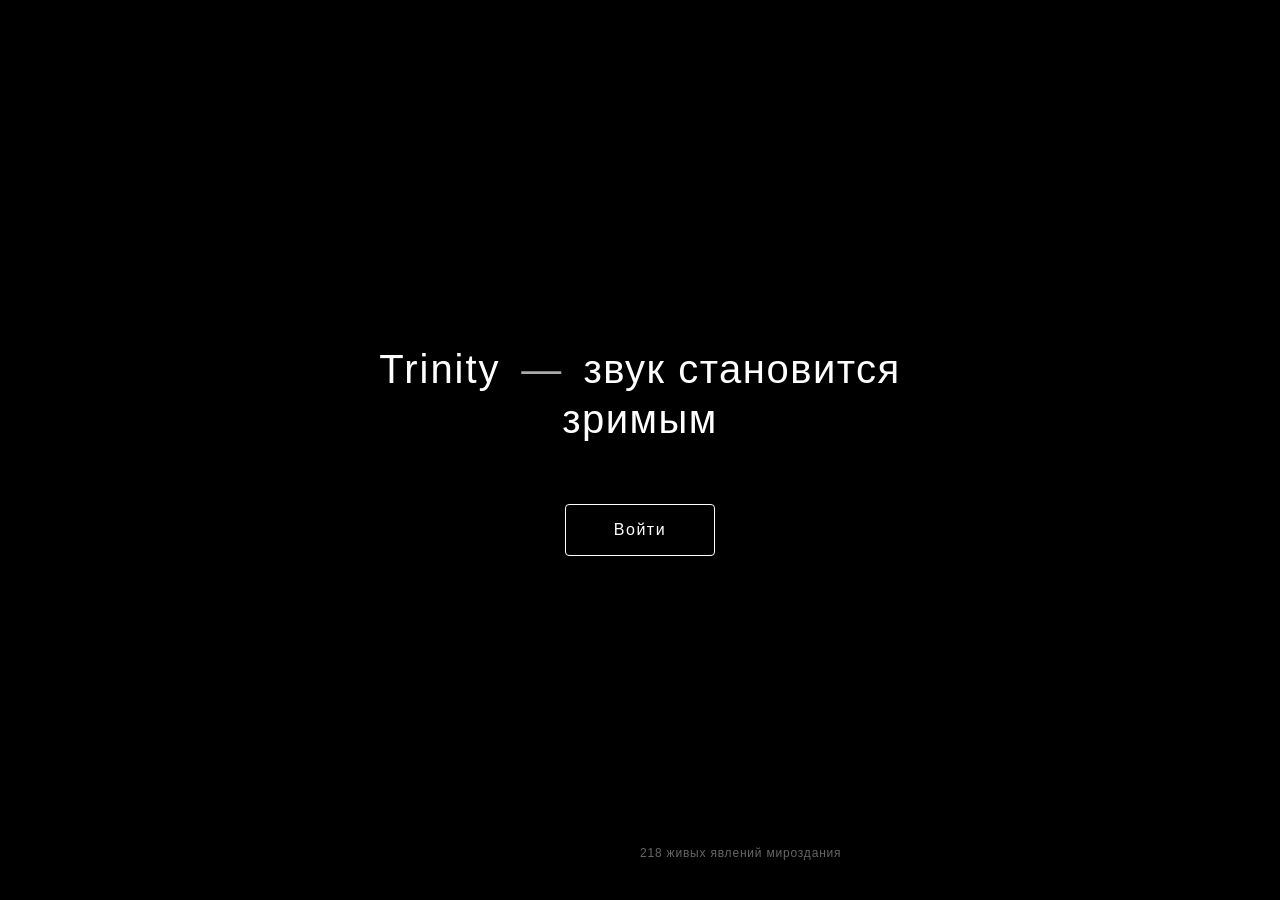
<file: index.html>
<!DOCTYPE html>
<html lang="ru">
<head>
    <meta charset="UTF-8">
    <title>Тринити Альфа</title>
    <meta http-equiv="refresh" content="0; url=приложение/вход/index.html">
    <script>
        // Кириллический путь — обязательно через encodeURI (Решение 3)
        location.replace(encodeURI('приложение/вход/index.html'));
    </script>
</head>
<body style="background:#000;color:#aaa;font-family:-apple-system,sans-serif;">
    <p style="margin:40vh auto;text-align:center;">Загрузка Тринити Альфа…</p>
</body>
</html>
</file>
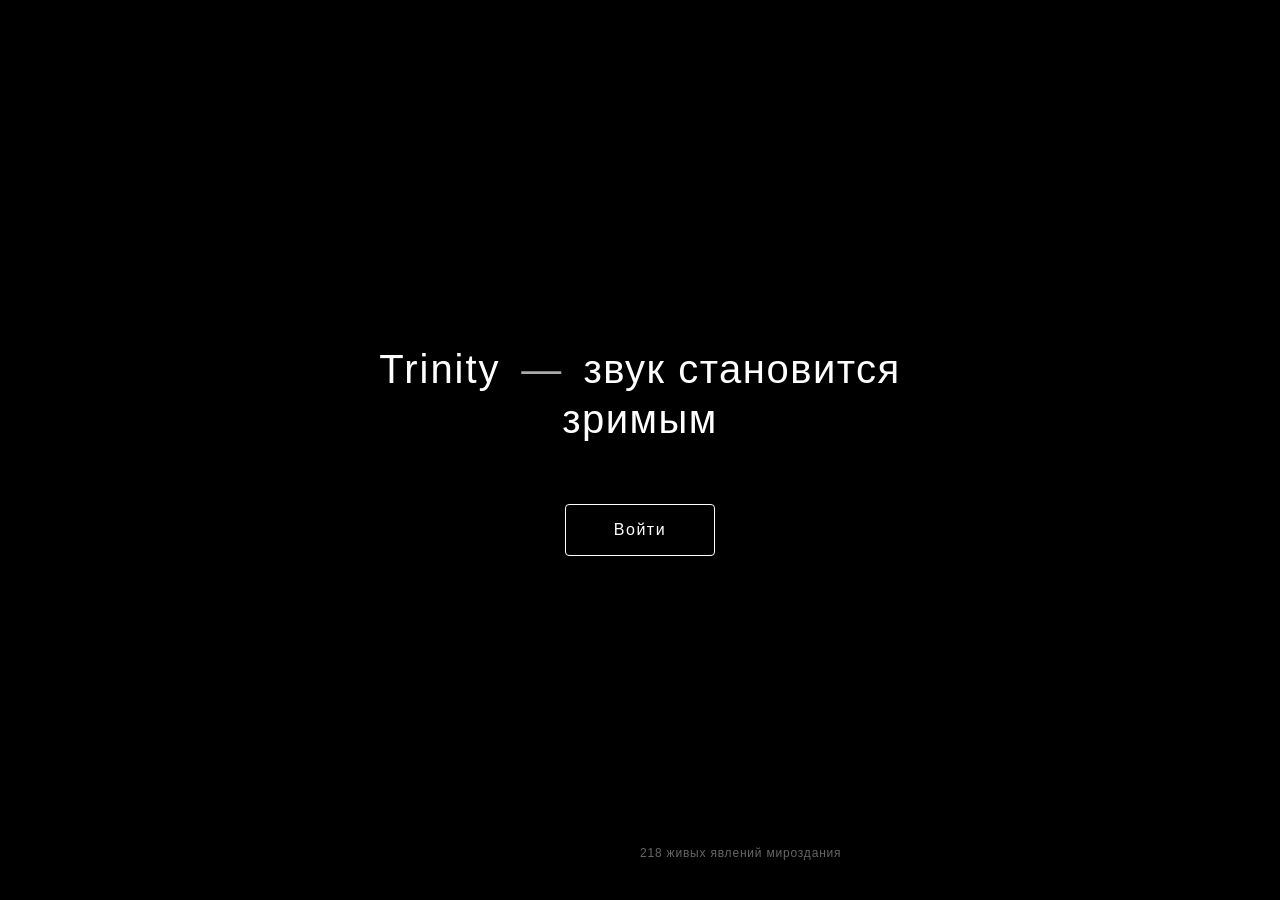
<file: приложение/вход/index.html>
<!DOCTYPE html>
<html lang="ru">
<head>
    <meta charset="UTF-8">
    <title>Trinity — звук становится зримым</title>
    <link rel="stylesheet" href="../стили/палитра.css">
    <link rel="stylesheet" href="стиль.css">
</head>
<body class="экран-входа">
    <main class="вход">
        <h1 class="фраза">
            <span class="бренд">Trinity</span>
            <span class="разделитель">—</span>
            <span class="хвост">звук становится зримым</span>
        </h1>

        <button id="кнопка-войти" class="кнопка-войти" type="button">Войти</button>

        <p class="подпись">218 живых явлений мироздания</p>
    </main>

    <div id="перекрытие" class="перекрытие"></div>

    <script src="логика.js"></script>
</body>
</html>
</file>
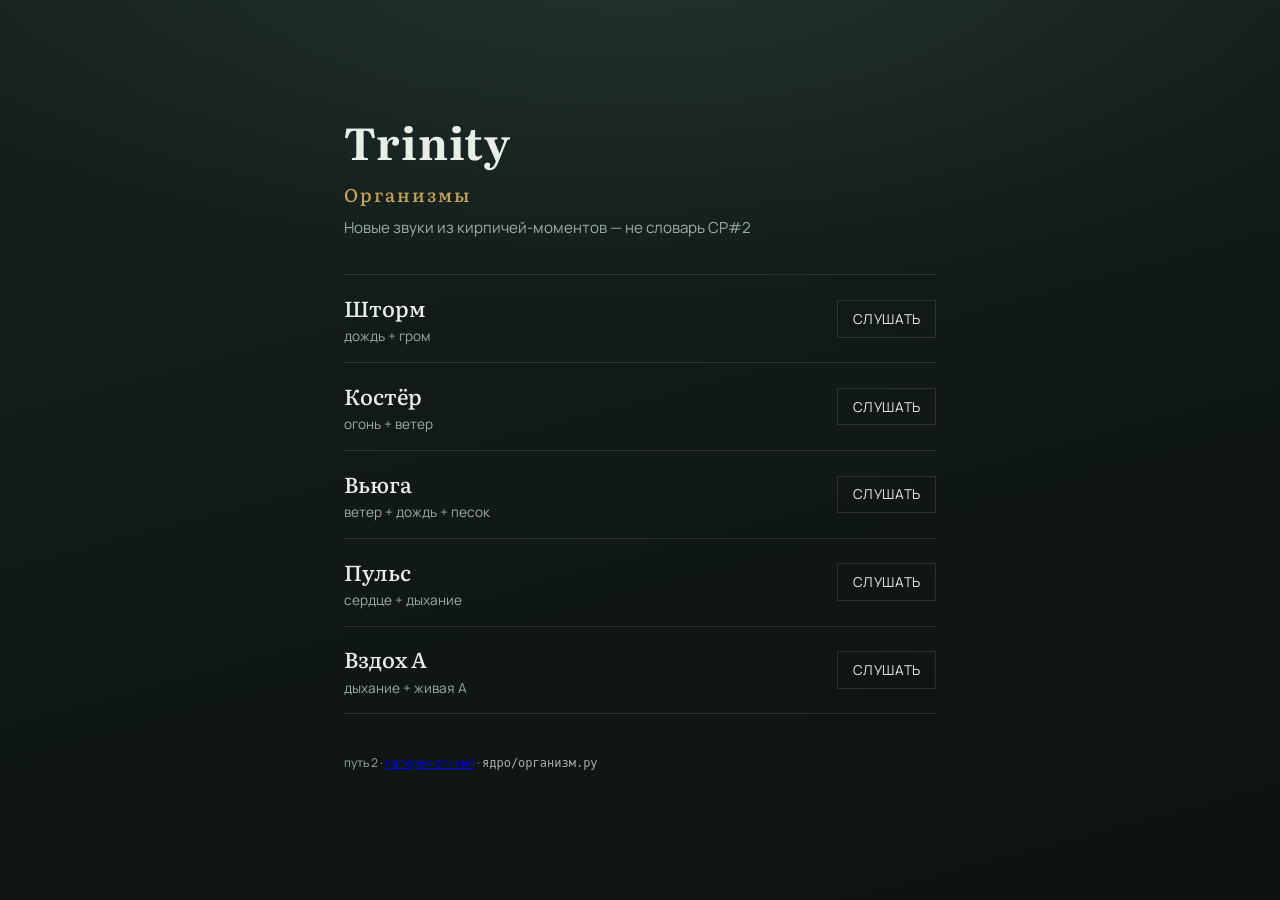
<file: приложение/организмы/index.html>
<!DOCTYPE html>
<html lang="ru">
<head>
  <meta charset="UTF-8">
  <meta name="viewport" content="width=device-width, initial-scale=1">
  <title>Trinity — организмы</title>
  <link rel="stylesheet" href="../стили/палитра.css">
  <link rel="stylesheet" href="стиль.css">
</head>
<body>
  <main class="сцена">
    <header class="верх">
      <p class="бренд">Trinity</p>
      <h1>Организмы</h1>
      <p class="под">Новые звуки из кирпичей-моментов — не словарь CP#2</p>
    </header>
    <ul id="список" class="список"></ul>
    <p class="низ">путь 2 · <a href="../галерея_стихий/">галерея стихий</a> · <code>ядро/организм.py</code></p>
  </main>
  <script type="module" src="логика.js"></script>
</body>
</html>
</file>
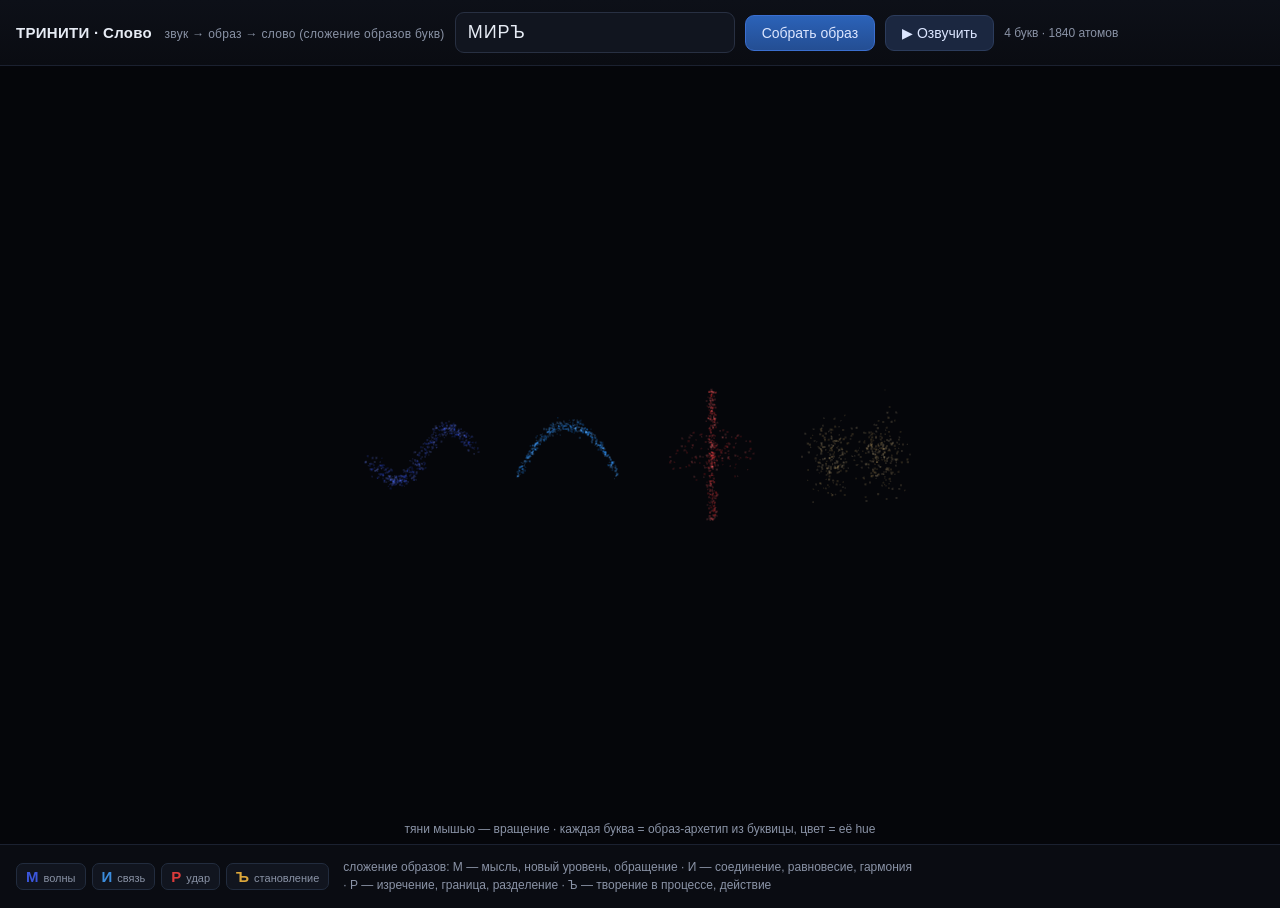
<file: приложение/слово/index.html>
<!DOCTYPE html>
<html lang="ru">
<head>
<meta charset="UTF-8">
<meta name="viewport" content="width=device-width, initial-scale=1">
<title>Тринити — Слово (звук → образ → слово)</title>
<script type="importmap">
{ "imports": { "three": "../vendor/three/three.module.js", "three/addons/": "../vendor/three/addons/" } }
</script>
<style>
  :root{ --bg:#05060a; --pan:#0d1018; --tx:#e7ecf5; --mut:#8a93a6; --acc:#6ea8ff; }
  *{box-sizing:border-box}
  html,body{margin:0;height:100%;background:var(--bg);color:var(--tx);font-family:-apple-system,BlinkMacSystemFont,'Segoe UI',sans-serif;}
  .верх{display:flex;gap:10px;align-items:center;padding:12px 16px;background:linear-gradient(#0d1018,#0a0c12);border-bottom:1px solid #1b2130;flex-wrap:wrap;}
  .верх h1{font-size:15px;margin:0;font-weight:650;letter-spacing:.3px}
  .верх h1 small{color:var(--mut);font-weight:400;margin-left:8px;font-size:12px}
  input#слово{flex:0 0 280px;background:#11151f;border:1px solid #283042;color:var(--tx);font-size:18px;padding:9px 12px;border-radius:9px;letter-spacing:1px;outline:none}
  input#слово:focus{border-color:var(--acc)}
  button{background:#1b2740;border:1px solid #2c3c5c;color:#dce6ff;font-size:14px;padding:9px 16px;border-radius:9px;cursor:pointer}
  button:hover{background:#23304e}
  button.gl{background:linear-gradient(#2b62b8,#244e93);border-color:#3b6fd0}
  #холст{position:absolute;inset:0;top:0}
  .сцена{position:relative;width:100%;height:calc(100% - 58px - 64px)}
  .подпись{position:absolute;left:0;right:0;bottom:8px;text-align:center;color:var(--mut);font-size:12px;pointer-events:none}
  .низ{height:64px;display:flex;align-items:center;gap:14px;padding:0 16px;background:#0a0c12;border-top:1px solid #1b2130}
  .буквы{display:flex;gap:6px;flex-wrap:wrap;align-items:center}
  .чип{padding:4px 9px;border-radius:7px;font-size:13px;background:#11151f;border:1px solid #222c3e}
  .чип b{font-size:15px}
  .чип span{color:var(--mut);font-size:11px;margin-left:5px}
  .чип.акт{box-shadow:0 0 0 2px var(--acc) inset;background:#15223a}
  #смысл{color:var(--mut);font-size:12px;max-width:46%;line-height:1.45}
</style>
</head>
<body>
<div class="верх">
  <h1>ТРИНИТИ · Слово <small>звук → образ → слово (сложение образов букв)</small></h1>
  <input id="слово" maxlength="14" value="МИРЪ" spellcheck="false">
  <button class="gl" id="кн_собрать">Собрать образ</button>
  <button id="кн_звук">▶ Озвучить</button>
  <span id="подсказка" style="color:var(--mut);font-size:12px">загрузка карты…</span>
</div>
<div class="сцена">
  <div id="холст"></div>
  <div class="подпись">тяни мышью — вращение · каждая буква = образ-архетип из буквицы, цвет = её hue</div>
</div>
<div class="низ">
  <div class="буквы" id="чипы"></div>
  <div id="смысл"></div>
</div>

<script type="module">
import * as THREE from 'three';
import { OrbitControls } from 'three/addons/controls/OrbitControls.js';

const $=s=>document.querySelector(s);
let КАРТА=null;
fetch(encodeURI('../../данные/буквица_карта.json')).then(r=>r.json()).then(d=>{
  КАРТА={}; d.буквы.forEach(b=>КАРТА[b.буква]=b);
  $('#подсказка').textContent='карта: '+d.буквы.length+' букв';
  собрать();
}).catch(e=>{ $('#подсказка').textContent='не удалось загрузить карту'; console.error(e); });

// ── 3D ──
const wrap=$('#холст');
const scene=new THREE.Scene(); scene.background=new THREE.Color(0x05060a);
const cam=new THREE.PerspectiveCamera(50,1,0.1,1000); cam.position.set(0,0,12);
const renderer=new THREE.WebGLRenderer({antialias:true}); renderer.setPixelRatio(Math.min(devicePixelRatio,2));
wrap.appendChild(renderer.domElement);
const controls=new OrbitControls(cam,renderer.domElement); controls.enableDamping=true; controls.dampingFactor=0.08;
function resize(){ const w=wrap.clientWidth||1,h=wrap.clientHeight||1; renderer.setSize(w,h,false); cam.aspect=w/h; cam.updateProjectionMatrix(); }
new ResizeObserver(resize).observe(wrap); resize();

function glowTex(){ const c=document.createElement('canvas'); c.width=c.height=64; const g=c.getContext('2d');
  const gr=g.createRadialGradient(32,32,0,32,32,32); gr.addColorStop(0,'rgba(255,255,255,1)'); gr.addColorStop(.35,'rgba(255,255,255,.5)'); gr.addColorStop(1,'rgba(255,255,255,0)');
  g.fillStyle=gr; g.fillRect(0,0,64,64); const t=new THREE.CanvasTexture(c); t.needsUpdate=true; return t; }
const TEX=glowTex();
function ptMaterial(){ return new THREE.ShaderMaterial({ uniforms:{uTex:{value:TEX}},
  vertexShader:'attribute float size;\nattribute vec3 color;\nvarying vec3 vC;\nvoid main(){vC=color;vec4 mv=modelViewMatrix*vec4(position,1.0);gl_PointSize=size*(300.0/-mv.z);gl_Position=projectionMatrix*mv;}',
  fragmentShader:'uniform sampler2D uTex;\nvarying vec3 vC;\nvoid main(){vec4 t=texture2D(uTex,gl_PointCoord);if(t.a<0.02)discard;gl_FragColor=vec4(vC,1.0)*t;}',
  transparent:true,depthWrite:false,blending:THREE.AdditiveBlending }); }

function hsl(h,s,l){ h=(h%360)/360; const a=s*Math.min(l,1-l); const f=k=>{const x=(k+h*12)%12; return l-a*Math.max(-1,Math.min(x-3,9-x,1));}; return [f(0),f(8),f(4)]; }
const R=(a=1,b=0)=>b+(a-b)*Math.random();
const G=(s=1)=>{ let u=0,v=0; while(!u)u=Math.random(); while(!v)v=Math.random(); return Math.sqrt(-2*Math.log(u))*Math.cos(2*Math.PI*v)*s; };

// ── архетипы формы (локально, центр в 0, размер ~1) ──
function форма(tag,n){
  const p=[]; const push=(x,y,z)=>p.push([x,y,z]);
  for(let i=0;i<n;i++){
    let x=0,y=0,z=0;
    switch(tag){
      case 'восхождение': case 'огонь': { y=R(1.15,-1.05); const k=1-(y+1)/2.2*0.6; x=G(0.16)*k; z=G(0.16)*k; break; }
      case 'дыхание': case 'кольцо/объём': case 'покой/симметрия': { const u=R(6.283),v=Math.acos(R(1,-1)),r=Math.cbrt(R())*0.9; x=Math.sin(v)*Math.cos(u)*r; y=Math.cos(v)*r; z=Math.sin(v)*Math.sin(u)*r; break; }
      case 'пульс': { x=G(0.4); y=G(0.4); z=G(0.32); break; }
      case 'волны': { x=R(1,-1); z=R(0.6,-0.6); y=0.45*Math.sin(x*3.0)+G(0.05); break; }
      case 'удар': { if(Math.random()<0.7){ x=G(0.05); y=R(1.1,-1.1); z=G(0.05); } else { const a=R(6.283),r=R(0.9); x=Math.cos(a)*r; y=Math.sin(a)*r*0.5; z=G(0.1);} break; }
      case 'ветвление': { const br=Math.random(); if(br<0.4){ x=G(0.06); y=R(0.1,-1.1); z=G(0.06);} else { const side=Math.random()<0.5?-1:1, t=R(1); x=side*t*0.9; y=-0.1+t*1.0+G(0.05); z=G(0.12);} break; }
      case 'связь': case 'рой/связь': { const t=R(1,-1); x=t; y=0.85*(1-t*t)-0.35+G(0.05); z=G(0.12); break; }
      case 'спираль': { const t=R(1); const a=t*6.283*1.6; x=Math.cos(a)*0.65; y=t*2-1; z=Math.sin(a)*0.65; break; }
      case 'покой': { x=R(0.95,-0.95); z=R(0.6,-0.6); y=G(0.07); break; }
      case 'ручей': case 'ветер': { x=R(1.05,-1.05); y=G(0.2); z=R(0.4,-0.4); break; }
      case 'ширь': { x=R(1.25,-1.25); y=G(0.05); z=R(0.32,-0.32); break; }
      case 'пересечение': { const d=Math.random()<0.5?1:-1, t=R(1,-1); x=t; y=t*d; z=G(0.1); break; }
      case 'касание': case 'становление': { const s=Math.random()<0.5?-0.5:0.5; x=s+G(0.22); y=G(0.3); z=G(0.22); break; }
      default: { x=G(0.45); y=G(0.45); z=G(0.4); }
    }
    push(x,y,z);
  }
  return p;
}

let cloud=null, geom=null, sizes=null, базис=null, активные=[];
function dispose(){ if(cloud){ scene.remove(cloud); geom.dispose(); cloud.material.dispose(); cloud=null; } }

function собрать(){
  if(!КАРТА) return;
  const raw=[...($('#слово').value||'').toUpperCase()];
  const letters=raw.filter(ch=>КАРТА[ch]);
  dispose(); активные=[];
  $('#чипы').innerHTML='';
  if(!letters.length){ $('#подсказка').textContent='нет известных букв'; return; }
  const PER=460, n=letters.length, spacing=2.3;
  const pos=[], col=[], sz=[];
  let смысл=[];
  letters.forEach((L,li)=>{
    const b=КАРТА[L]; const slotX=(li-(n-1)/2)*spacing;
    const pts=форма(b.динамика,PER); const start=pos.length/3;
    const пз=b.параметры_звука||{}; const sat=0.4+((пз.harmonicity!=null?пз.harmonicity:0.6))*0.5;  // тембр буквы → насыщенность
    for(const q of pts){
      pos.push(slotX+q[0]*0.8, q[1]*0.95, q[2]*0.8);
      const [r,g,bl]=hsl(b.цвет_hue,sat,0.46+R(0.22)); col.push(r,g,bl);
      sz.push(0.05+R(0.055));
    }
    активные.push({start,count:PER,letter:L,slotX,hue:b.цвет_hue});
    смысл.push(L+' — '+b.образ.split(';')[0]);
    const chip=document.createElement('div'); chip.className='чип'; chip.dataset.li=li;
    const [cr,cg,cb]=hsl(b.цвет_hue,0.7,0.55);
    const пзи=b.параметры_звука||{};
    chip.title=b.имя+' · '+b.образ+(пзи.centroid?(' · звук: centroid '+пзи.centroid+'Гц, тембр '+пзи.harmonicity+(пзи.formantF1?(', форманты '+пзи.formantF1+'/'+пзи.formantF2):'')):'');
    chip.innerHTML='<b style="color:rgb('+(cr*255|0)+','+(cg*255|0)+','+(cb*255|0)+')">'+L+'</b><span>'+b.динамика+'</span>';
    $('#чипы').appendChild(chip);
  });
  base_build(pos,col,sz);
  $('#смысл').textContent='сложение образов: '+смысл.join(' · ');
  $('#подсказка').textContent=letters.length+' букв · '+(pos.length/3)+' атомов';
  // камера по ширине слова
  const half=(n*spacing)/2+1.5; cam.position.set(0,0,Math.max(9,half/Math.tan(0.43))); controls.target.set(0,0,0); controls.update();
}
function base_build(pos,col,sz){
  geom=new THREE.BufferGeometry();
  geom.setAttribute('position',new THREE.Float32BufferAttribute(pos,3));
  geom.setAttribute('color',new THREE.Float32BufferAttribute(col,3));
  sizes=new Float32Array(sz); базис=Float32Array.from(sz);
  geom.setAttribute('size',new THREE.BufferAttribute(sizes,1));
  cloud=new THREE.Points(geom,ptMaterial()); scene.add(cloud);
}

// ── ЗВУК: фонемы букв ──
let ctx=null;
const ГЛАСН={ 'А':[700,1100],'О':[500,900],'У':[320,800],'Э':[600,1800],'Ы':[300,1500],'И':[280,2300],'Е':[440,2000],'Ё':[400,1850],'Ю':[320,1650],'Я':[680,1700] };
const ЗВОНК={ 'Б':300,'В':1000,'Г':1200,'Д':1800,'Ж':2500,'З':5000,'Л':600,'М':250,'Н':1500,'Р':1300,'Й':2200 };
const ГЛУХ ={ 'К':1500,'П':800,'С':6500,'Т':3000,'Ф':1500,'Х':1800,'Ц':5200,'Ч':2600,'Ш':3600,'Щ':4600 };
function noiseBuf(d){ const N=Math.ceil(d*ctx.sampleRate); const b=ctx.createBuffer(1,N,ctx.sampleRate); const a=b.getChannelData(0); for(let i=0;i<N;i++)a[i]=Math.random()*2-1; return b; }
function phon(L,t0){
  // длительность по типу
  let dur = ГЛАСН[L]?0.26 : ЗВОНК[L]?0.16 : ГЛУХ[L]?0.13 : 0.05;
  const g=ctx.createGain(); g.connect(ctx.destination); g.gain.setValueAtTime(0,t0);
  if(ГЛАСН[L]){
    const [f1,f2]=ГЛАСН[L]; const o=ctx.createOscillator(); o.type='sawtooth'; o.frequency.value=140;
    const b1=ctx.createBiquadFilter(); b1.type='bandpass'; b1.frequency.value=f1; b1.Q.value=6;
    const b2=ctx.createBiquadFilter(); b2.type='bandpass'; b2.frequency.value=f2; b2.Q.value=9;
    o.connect(b1).connect(g); o.connect(b2).connect(g);
    g.gain.linearRampToValueAtTime(0.5,t0+0.03); g.gain.setValueAtTime(0.5,t0+dur-0.06); g.gain.linearRampToValueAtTime(0,t0+dur);
    o.start(t0); o.stop(t0+dur+0.02);
  } else if(ЗВОНК[L]){
    const f=ЗВОНК[L]; const o=ctx.createOscillator(); o.type='sawtooth'; o.frequency.value=115;
    const bp=ctx.createBiquadFilter(); bp.type='bandpass'; bp.frequency.value=f; bp.Q.value=4; o.connect(bp).connect(g);
    g.gain.linearRampToValueAtTime(0.42,t0+0.02); g.gain.linearRampToValueAtTime(0,t0+dur);
    o.start(t0); o.stop(t0+dur+0.02);
  } else if(ГЛУХ[L]){
    const f=ГЛУХ[L]; const s=ctx.createBufferSource(); s.buffer=noiseBuf(dur+0.02);
    const bp=ctx.createBiquadFilter(); bp.type='bandpass'; bp.frequency.value=f; bp.Q.value=0.9; s.connect(bp).connect(g);
    g.gain.linearRampToValueAtTime(0.4,t0+0.012); g.gain.linearRampToValueAtTime(0,t0+dur);
    s.start(t0); s.stop(t0+dur+0.02);
  } // Ъ/Ь — пауза
  return dur+0.04;
}
let играем=false, расписание=[], играСтарт=0, играВсего=0;
function озвучить(){
  if(!активные.length) return;
  if(!ctx) ctx=new (window.AudioContext||window.webkitAudioContext)();
  if(ctx.state==='suspended') ctx.resume();
  расписание=[]; let t=ctx.currentTime+0.08;
  активные.forEach((a,li)=>{ const d=phon(a.letter,t); расписание.push({li,t0:t-(ctx.currentTime),dur:d}); t+=d; });
  играСтарт=performance.now()+80; играВсего=(t-ctx.currentTime)*1000; играем=true;
}
$('#кн_звук').onclick=озвучить;
$('#кн_собрать').onclick=собрать;
$('#слово').addEventListener('keydown',e=>{ if(e.key==='Enter'){ собрать(); озвучить(); } });

// ── анимация: подсветка активной буквы в такт фонеме ──
function tick(){
  controls.update();
  if(cloud && базис){
    let актLi=-1;
    if(играем){ const el=(performance.now()-играСтарт)/1000;
      if(el>играВсего/1000+0.1){ играем=false; } else {
        for(const r of расписание){ if(el>=r.t0 && el<r.t0+r.dur){ актLi=r.li; break; } }
      }
    }
    const sz=geom.getAttribute('size').array;
    for(let i=0;i<активные.length;i++){ const a=активные[i]; const boost=(i===актLi)?2.0:1.0;
      for(let k=0;k<a.count;k++){ sz[a.start+k]=базис[a.start+k]*boost; } }
    geom.getAttribute('size').needsUpdate=true;
    // подсветка чипа
    document.querySelectorAll('.чип').forEach((c,ci)=>c.classList.toggle('акт',ci===актLi));
  }
  renderer.render(scene,cam); requestAnimationFrame(tick);
}
tick();
</script>
</body>
</html>
</file>
<file: приложение/стили/палитра.css>
:root {
    --фон-главный: #000000;
    --фон-вторичный: #0a0a0a;
    --фон-панель: #1a1a1a;
    --текст-основной: #ffffff;
    --текст-вторичный: #aaaaaa;
    --текст-тусклый: #666666;
    --акцент-главный: #FFD700;
    --акцент-тёплый: #FF6347;
    --акцент-холодный: #1E90FF;
    --акцент-зелёный: #32CD32;
    --шрифт-основной: -apple-system, BlinkMacSystemFont, 'Helvetica Neue', sans-serif;
    --радиус-углов: 8px;
}

* {
    margin: 0;
    padding: 0;
    box-sizing: border-box;
}

body {
    background: var(--фон-главный);
    color: var(--текст-основной);
    font-family: var(--шрифт-основной);
    overflow: hidden;
    width: 100vw;
    height: 100vh;
}

.экран-заглушка {
    display: flex;
    align-items: center;
    justify-content: center;
}

.центр {
    text-align: center;
}

h1 {
    font-size: 36px;
    font-weight: 300;
    letter-spacing: 2px;
    margin-bottom: 16px;
}

.мелкая {
    color: var(--текст-тусклый);
    font-size: 12px;
    margin-top: 24px;
    line-height: 1.6;
}
</file>
<file: приложение/вход/стиль.css>
/* Тринити Альфа — Блок 1 «Вход» */

.экран-входа {
    background: var(--фон-главный);
    color: var(--текст-основной);
    display: flex;
    align-items: center;
    justify-content: center;
    width: 100vw;
    height: 100vh;
    position: relative;
    overflow: hidden;
}

.вход {
    text-align: center;
    max-width: 720px;
    padding: 0 24px;
}

/* === ГЛАВНАЯ ФРАЗА === */
.фраза {
    font-size: 40px;
    font-weight: 200;
    letter-spacing: 1.5px;
    line-height: 1.25;
    margin: 0;
    opacity: 0;
    animation: появление 1s ease-out 0.1s forwards;
}

.фраза .бренд {
    font-weight: 400;            /* лёгкий акцент на имени */
    letter-spacing: 2px;
}

.фраза .разделитель {
    color: var(--текст-вторичный);
    margin: 0 8px;
}

.фраза .хвост {
    font-weight: 200;
}

/* === КНОПКА «ВОЙТИ» === */
.кнопка-войти {
    display: inline-block;
    margin-top: 60px;
    padding: 16px 48px;
    background: transparent;
    color: var(--текст-основной);
    font-size: 16px;
    font-family: var(--шрифт-основной);
    letter-spacing: 1.5px;
    border: 1px solid var(--текст-основной);
    border-radius: 4px;
    cursor: pointer;
    transition: background 0.3s ease, color 0.3s ease, transform 0.3s ease;
    opacity: 0;
    animation: появление 1s ease-out 0.6s forwards;
}

.кнопка-войти:hover,
.кнопка-войти:focus-visible {
    background: var(--текст-основной);
    color: var(--фон-главный);
    outline: none;
}

.кнопка-войти:active {
    transform: scale(0.98);
}

/* === ПОДПИСЬ === */
.подпись {
    position: absolute;
    bottom: 40px;
    left: 50%;
    transform: translateX(-50%);
    color: var(--текст-тусклый);
    font-size: 12px;
    letter-spacing: 0.8px;
    opacity: 0;
    animation: появление 1s ease-out 1.1s forwards;
}

/* === ПЕРЕКРЫТИЕ (fade-out при клике «Войти») === */
.перекрытие {
    position: fixed;
    inset: 0;
    background: var(--фон-главный);
    opacity: 0;
    pointer-events: none;
    transition: opacity 0.5s ease;
}

.перекрытие.активно {
    opacity: 1;
    pointer-events: all;
}

/* === АНИМАЦИЯ ПОЯВЛЕНИЯ === */
@keyframes появление {
    from { opacity: 0; transform: translateY(8px); }
    to   { opacity: 1; transform: translateY(0); }
}

/* Уважение к prefers-reduced-motion */
@media (prefers-reduced-motion: reduce) {
    .фраза, .кнопка-войти, .подпись {
        animation: none;
        opacity: 1;
        transform: none;
    }
    .перекрытие { transition: none; }
}
</file>
<file: приложение/организмы/стиль.css>
/* Организмы — путь 2. Вписывается в палитру V3, без карточной сетки. */
@import url("https://fonts.googleapis.com/css2?family=Literata:opsz,wght@7..72,500;7..72,700&family=Manrope:wght@400;600&display=swap");

:root {
  --фон0: #0c1210;
  --фон1: #15201c;
  --текст: #e8efe9;
  --мут: #9aada3;
  --акцент: #c4a35a;
  --линия: rgba(232, 239, 233, 0.12);
}

* { box-sizing: border-box; }
html, body {
  margin: 0;
  min-height: 100%;
  background:
    radial-gradient(120% 80% at 50% -10%, #24352e 0%, transparent 55%),
    linear-gradient(165deg, var(--фон1), var(--фон0));
  color: var(--текст);
  font-family: Manrope, system-ui, sans-serif;
}

.сцена {
  max-width: 40rem;
  margin: 0 auto;
  padding: 12vh 1.5rem 4rem;
}

.бренд {
  margin: 0 0 0.35rem;
  font-family: Literata, Georgia, serif;
  font-size: clamp(2rem, 6vw, 2.75rem);
  font-weight: 700;
  letter-spacing: 0.02em;
}

.верх h1 {
  margin: 0;
  font-family: Literata, Georgia, serif;
  font-weight: 500;
  font-size: 1.15rem;
  color: var(--акцент);
}

.под {
  margin: 0.6rem 0 2.2rem;
  color: var(--мут);
  font-size: 0.95rem;
  line-height: 1.45;
  max-width: 28rem;
}

.список {
  list-style: none;
  margin: 0;
  padding: 0;
  border-top: 1px solid var(--линия);
}

.ряд {
  display: grid;
  grid-template-columns: 1fr auto;
  gap: 1rem;
  align-items: center;
  padding: 1.05rem 0;
  border-bottom: 1px solid var(--линия);
  opacity: 0;
  transform: translateY(8px);
  animation: вход 0.55s ease forwards;
}

.ряд:nth-child(1) { animation-delay: 0.05s; }
.ряд:nth-child(2) { animation-delay: 0.12s; }
.ряд:nth-child(3) { animation-delay: 0.19s; }
.ряд:nth-child(4) { animation-delay: 0.26s; }
.ряд:nth-child(5) { animation-delay: 0.33s; }

@keyframes вход {
  to { opacity: 1; transform: none; }
}

.имя {
  margin: 0;
  font-family: Literata, Georgia, serif;
  font-size: 1.35rem;
  font-weight: 500;
}

.состав {
  margin: 0.2rem 0 0;
  color: var(--мут);
  font-size: 0.85rem;
}

.кнопка {
  appearance: none;
  border: 1px solid var(--линия);
  background: transparent;
  color: var(--текст);
  font: inherit;
  font-size: 0.85rem;
  letter-spacing: 0.04em;
  text-transform: uppercase;
  padding: 0.55rem 0.9rem;
  cursor: pointer;
  transition: border-color 0.2s, color 0.2s, background 0.2s;
}

.кнопка:hover {
  border-color: var(--акцент);
  color: var(--акцент);
}

.кнопка.играет {
  background: var(--акцент);
  border-color: var(--акцент);
  color: #1a1610;
}

.низ {
  margin-top: 2.5rem;
  color: var(--мут);
  font-size: 0.75rem;
}

.низ code { color: var(--текст); opacity: 0.7; }
</file>
